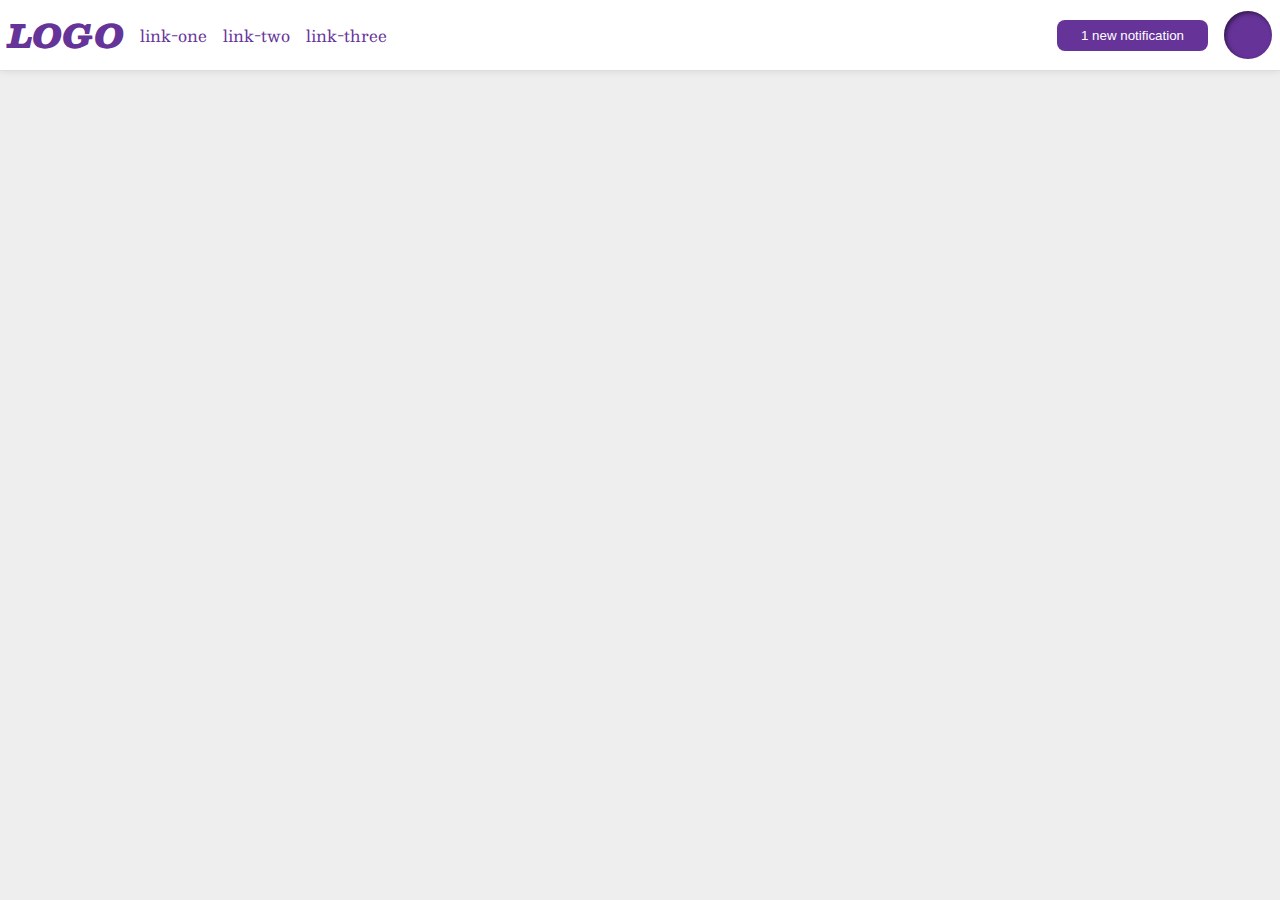
<file: flex/03-flex-header-2/index.html>
<!DOCTYPE html>
<html lang="en">
<head>
  <meta charset="UTF-8">
  <meta http-equiv="X-UA-Compatible" content="IE=edge">
  <meta name="viewport" content="width=device-width, initial-scale=1.0">
  <title>Flex Header 2</title>
  <link rel="stylesheet" href="style.css">
</head>
<body>
  <div class="header">
    <div class="left-side">
      <div class="logo">
        LOGO
      </div>
      <ul class="links">
        <li><a href="google.com">link-one</a></li>
        <li><a href="google.com">link-two</a></li>
        <li><a href="google.com">link-three</a></li>
      </ul>
    </div> 
    <div class="right-side">
      <button class="notifications">
        1 new notification
      </button>
      <div class="profile-image"></div>
    </div>
  </div>
</body>
</html>
</file>
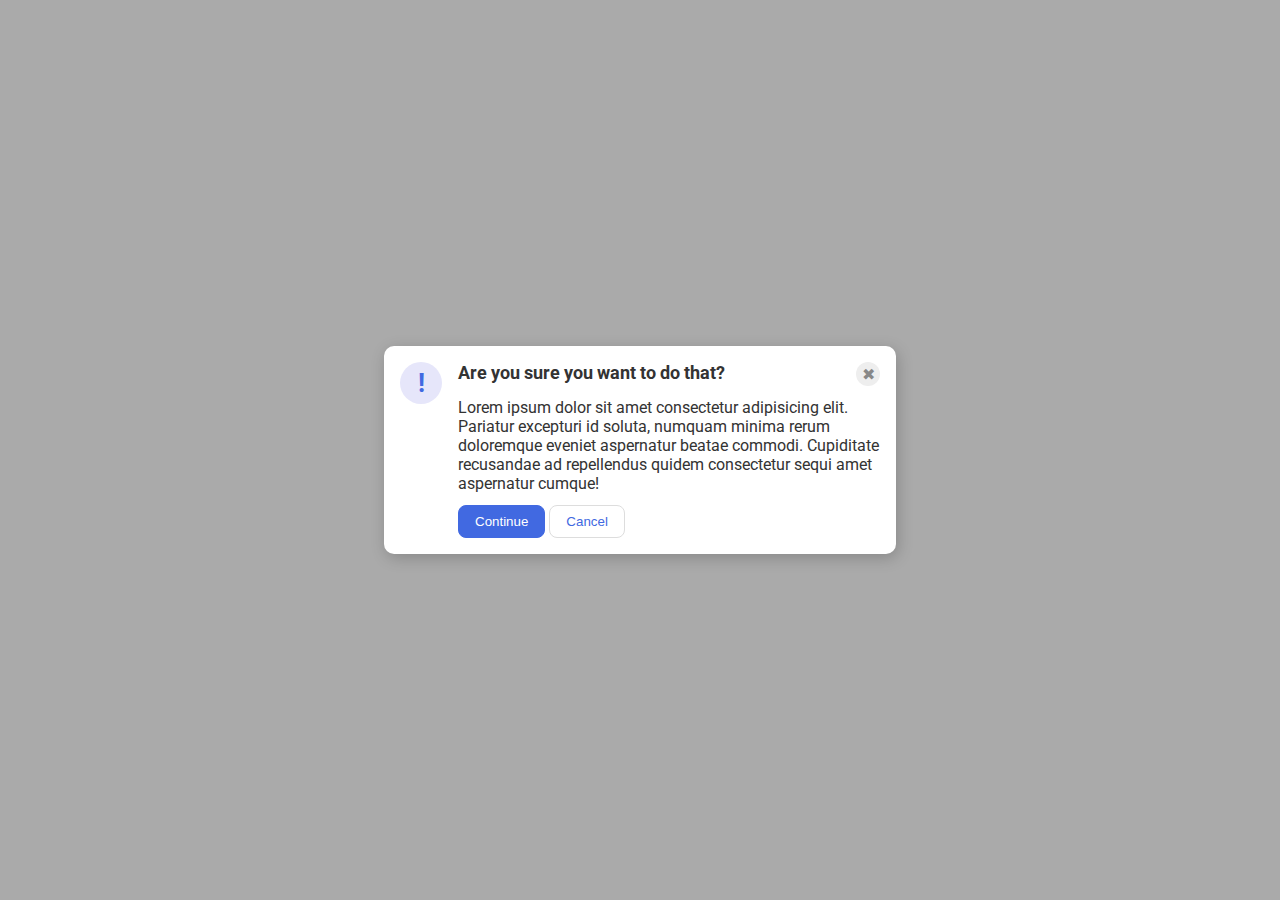
<file: flex/05-flex-modal/index.html>
<!DOCTYPE html>
<html lang="en">
<head>
  <meta charset="UTF-8">
  <meta http-equiv="X-UA-Compatible" content="IE=edge">
  <meta name="viewport" content="width=device-width, initial-scale=1.0">
  <link rel="stylesheet" href="style.css">
  <title>Modal</title>
</head>
<body>
  <div class="modal">
    <div class="icon">!</div>
    <div class="main">
      <div class="main-top">
        <div class="header">Are you sure you want to do that?</div>
        <div class="close-button">✖</div>
      </div>
      <div class="text">Lorem ipsum dolor sit amet consectetur adipisicing elit. Pariatur excepturi id soluta, numquam minima rerum doloremque eveniet aspernatur beatae commodi. Cupiditate recusandae ad repellendus quidem consectetur sequi amet aspernatur cumque!</div>
      <div class="buttons">
        <button class="continue">Continue</button>
        <button class="cancel">Cancel</button>
      </div> 
    </div> 
  </div>
</body>
</html>
</file>
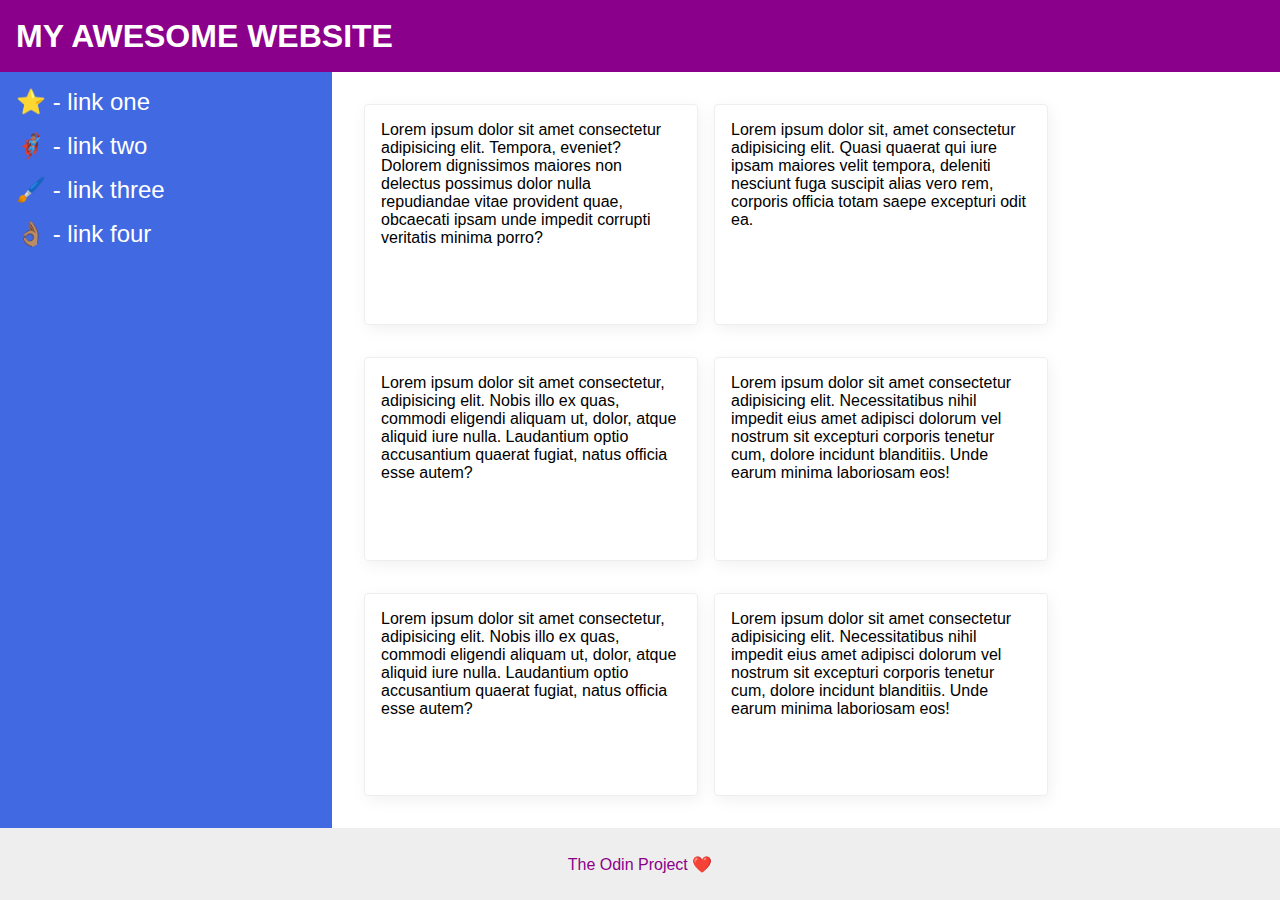
<file: flex/07-flex-layout-2/index.html>
<!DOCTYPE html>
<html lang="en">
<head>
  <meta charset="UTF-8">
  <meta http-equiv="X-UA-Compatible" content="IE=edge">
  <meta name="viewport" content="width=device-width, initial-scale=1.0">
  <title>The Holy Grail</title>
  <link rel="stylesheet" href="style.css">
</head>
<body>
  <div class="header">
    MY AWESOME WEBSITE
  </div>
  
  <div class="main">
    <div class="sidebar">
      <ul>
        <li><a href="google.com">⭐ - link one</a></li>
        <li><a href="google.com">🦸🏽‍♂️ - link two</a></li>
        <li><a href="google.com">🖌️ - link three</a></li>
        <li><a href="google.com">👌🏽 - link four</a></li>
      </ul>
    </div>

    <div class="cards">
      <div class="card">Lorem ipsum dolor sit amet consectetur adipisicing elit. Tempora, eveniet? Dolorem dignissimos maiores non delectus possimus dolor nulla repudiandae vitae provident quae, obcaecati ipsam unde impedit corrupti veritatis minima porro?</div>
      <div class="card">Lorem ipsum dolor sit, amet consectetur adipisicing elit. Quasi quaerat qui iure ipsam maiores velit tempora, deleniti nesciunt fuga suscipit alias vero rem, corporis officia totam saepe excepturi odit ea.</div>
      <div class="card">Lorem ipsum dolor sit amet consectetur, adipisicing elit. Nobis illo ex quas, commodi eligendi aliquam ut, dolor, atque aliquid iure nulla. Laudantium optio accusantium quaerat fugiat, natus officia esse autem?</div>
      <div class="card">Lorem ipsum dolor sit amet consectetur adipisicing elit. Necessitatibus nihil impedit eius amet adipisci dolorum vel nostrum sit excepturi corporis tenetur cum, dolore incidunt blanditiis. Unde earum minima laboriosam eos!</div>
      <div class="card">Lorem ipsum dolor sit amet consectetur, adipisicing elit. Nobis illo ex quas, commodi eligendi aliquam ut, dolor, atque aliquid iure nulla. Laudantium optio accusantium quaerat fugiat, natus officia esse autem?</div>
      <div class="card">Lorem ipsum dolor sit amet consectetur adipisicing elit. Necessitatibus nihil impedit eius amet adipisci dolorum vel nostrum sit excepturi corporis tenetur cum, dolore incidunt blanditiis. Unde earum minima laboriosam eos!</div>
    </div>
  </div>

  <div class="footer">
    The Odin Project ❤️
  </div>
</body>
</html>
</file>
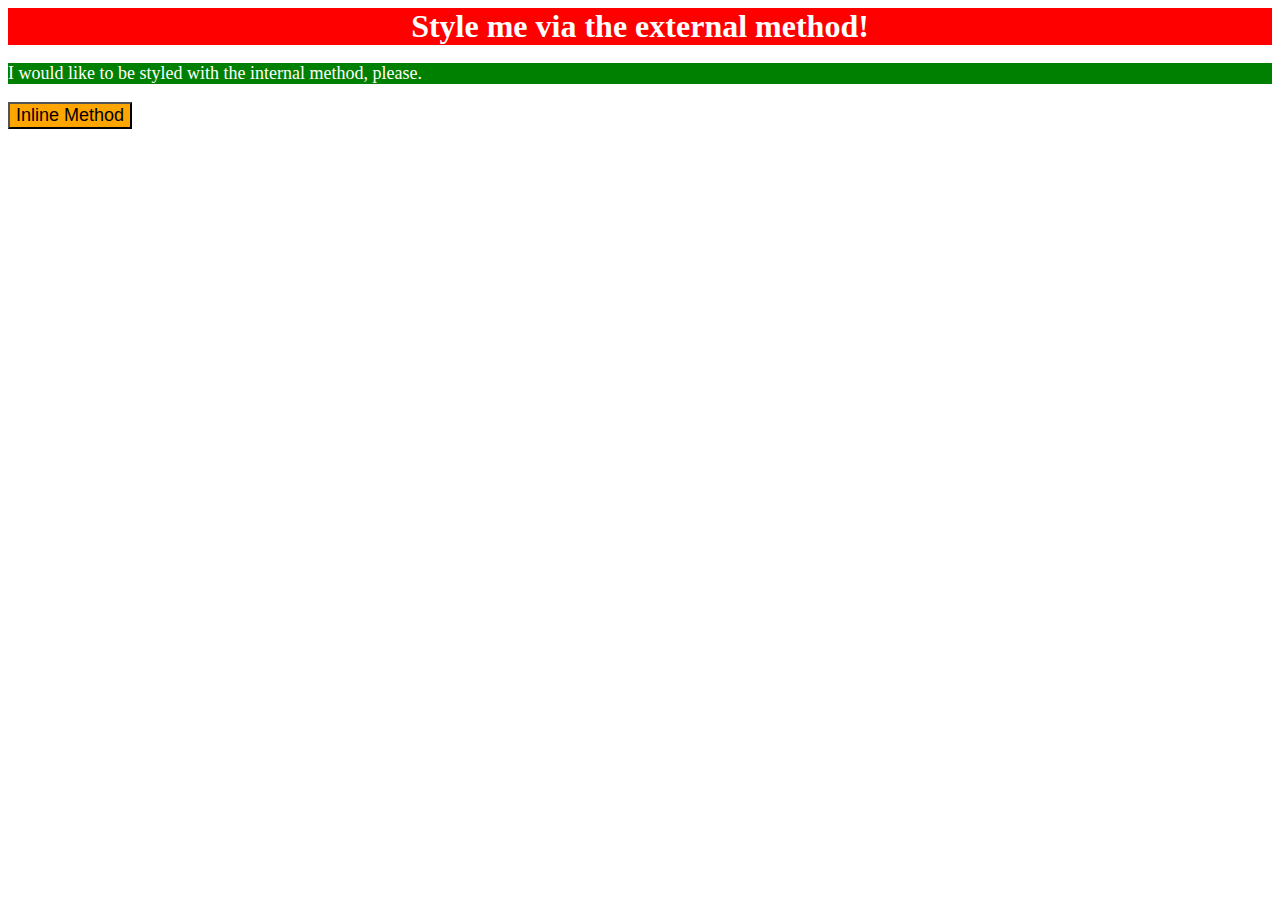
<file: foundations/01-css-methods/index.html>
<!DOCTYPE html>
<html lang="en">
<head>
  <meta charset="UTF-8">
  <meta http-equiv="X-UA-Compatible" content="IE=edge">
  <meta name="viewport" content="width=device-width, initial-scale=1.0">
  <title>Methods for Adding CSS</title>
  <link rel="stylesheet" href="./css/style.css">
  <style>
    p {
      background-color: green;
      color: white;
      font-size: 18px;
    }
  </style>
</head>
<body>
  <div>Style me via the external method!</div>
  <p>I would like to be styled with the internal method, please.</p>
  <button style="background-color: orange; font-size: 18px;">Inline Method</button>
</body>
</html>
</file>
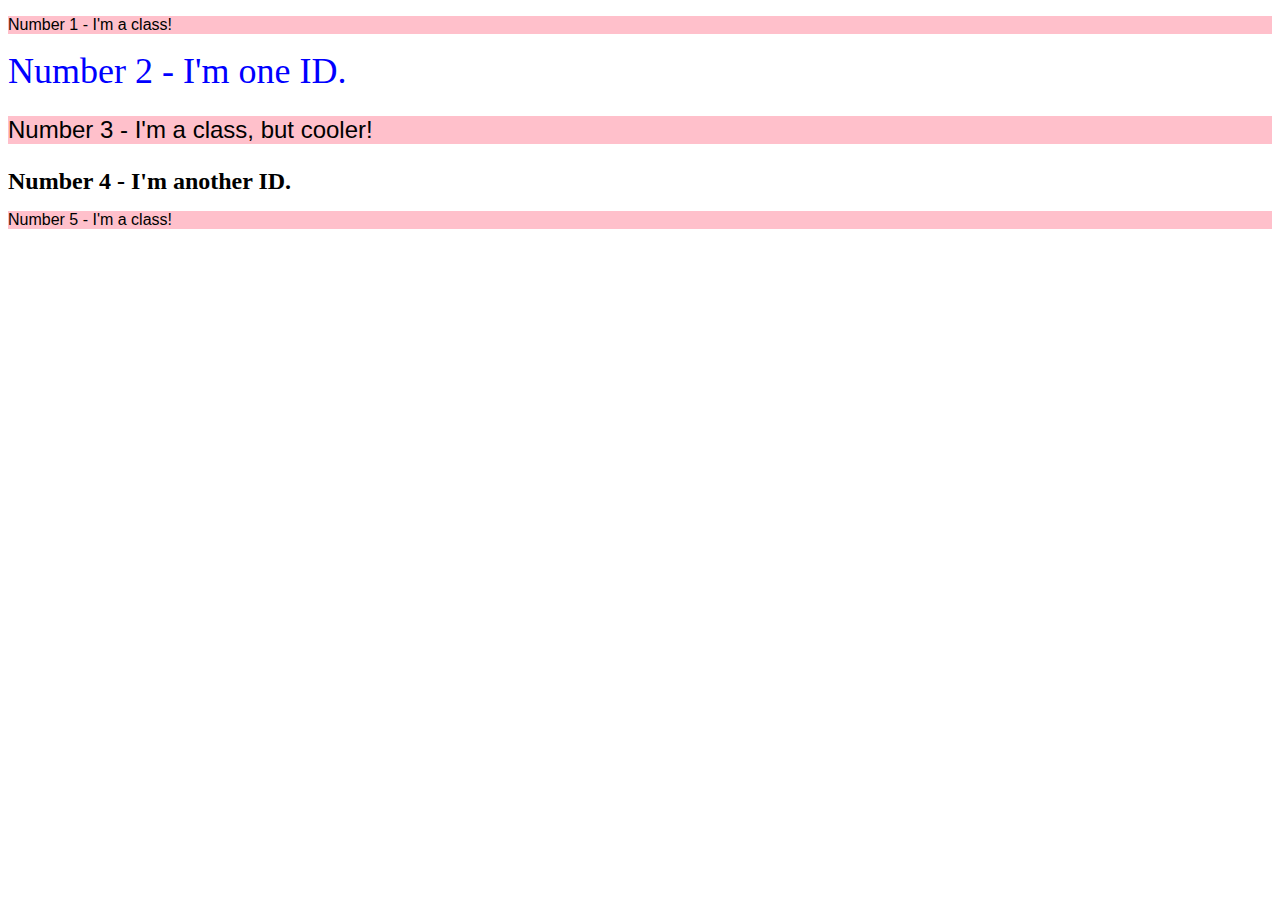
<file: foundations/02-class-id-selectors/index.html>
<!DOCTYPE html>
<html lang="en">
<head>
  <meta charset="UTF-8">
  <meta http-equiv="X-UA-Compatible" content="IE=edge">
  <meta name="viewport" content="width=device-width, initial-scale=1.0">
  <title>Class and ID Selectors</title>
  <link rel="stylesheet" href="style.css">
</head>
<body>
  <p class="odd">Number 1 - I'm a class!</p>
  <div id = "blue">Number 2 - I'm one ID.</div>
  <p class="odd medium">Number 3 - I'm a class, but cooler!</p>
  <div id="green" class="medium">Number 4 - I'm another ID.</div>
  <p class="odd">Number 5 - I'm a class!</p>
</body>
</html>
</file>
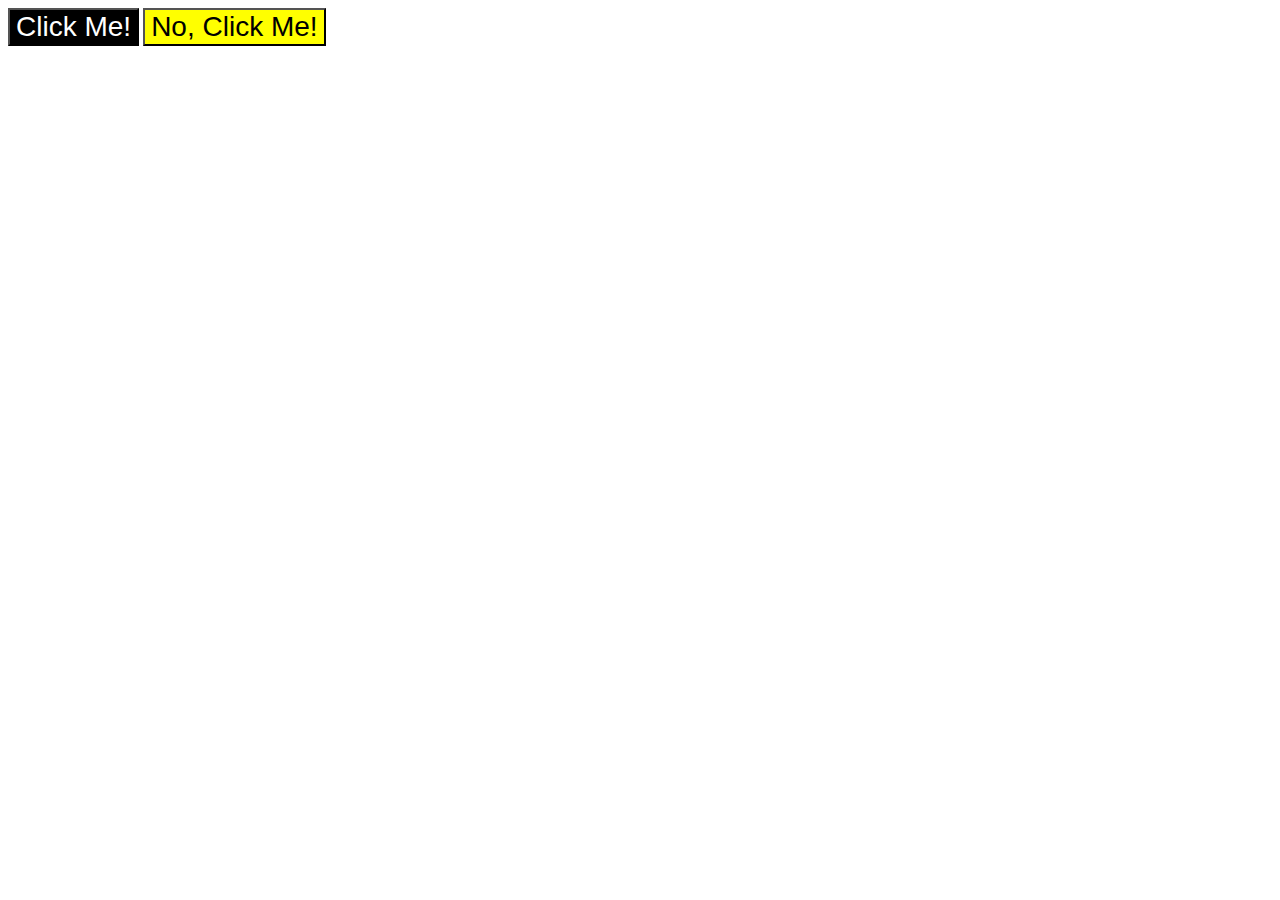
<file: foundations/03-grouping-selectors/index.html>
<!DOCTYPE html>
<html lang="en">
<head>
  <meta charset="UTF-8">
  <meta http-equiv="X-UA-Compatible" content="IE=edge">
  <meta name="viewport" content="width=device-width, initial-scale=1.0">
  <title>Grouping Selectors</title>
  <link rel="stylesheet" href="style.css">
</head>
<body>
  <button class="first">Click Me!</button>
  <button class="second">No, Click Me!</button>
</body>
</html>
</file>
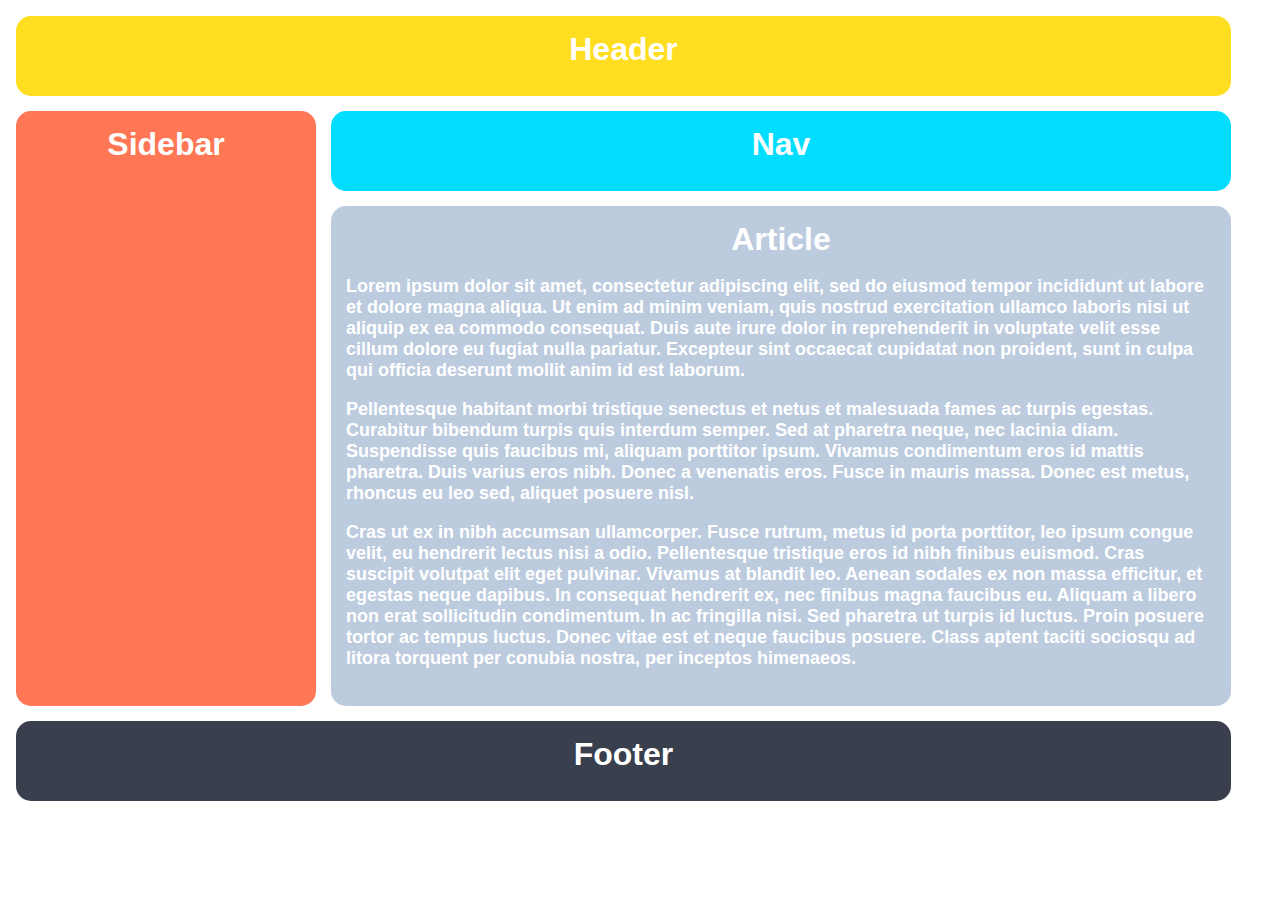
<file: grid/01-grid-layout-1/index.html>
<!DOCTYPE html>
<html lang="en">
  <head>
    <meta charset="UTF-8">
    <meta http-equiv="X-UA-Compatible" content="IE=edge">
    <meta name="viewport" content="width=device-width, initial-scale=1.0">
    <title>The Holy Grail</title>
    <link rel="stylesheet" href="style.css">
  </head>
  <body>
    <div class="container">
      <div class="header">Header</div>
      <div class="sidebar">Sidebar</div>
      <div class="nav">Nav</div>
      <div class="article">Article
        <p>Lorem  ipsum dolor sit amet, consectetur adipiscing elit, sed do eiusmod tempor incididunt ut labore et dolore magna aliqua. Ut enim ad minim veniam, quis nostrud exercitation ullamco laboris nisi ut aliquip ex ea commodo consequat. Duis aute irure dolor in reprehenderit in voluptate velit esse cillum dolore eu fugiat nulla pariatur. Excepteur sint occaecat cupidatat non proident, sunt in culpa qui officia deserunt mollit anim id est laborum.</p>
        <p>Pellentesque habitant morbi tristique senectus et netus et malesuada fames ac turpis egestas. Curabitur bibendum turpis quis interdum semper. Sed at pharetra neque, nec lacinia diam. Suspendisse quis faucibus mi, aliquam porttitor ipsum. Vivamus condimentum eros id mattis pharetra. Duis varius eros nibh. Donec a venenatis eros. Fusce in mauris massa. Donec est metus, rhoncus eu leo sed, aliquet posuere nisl.</p>
        <p>Cras ut ex in nibh accumsan ullamcorper. Fusce rutrum, metus id porta porttitor, leo ipsum congue velit, eu hendrerit lectus nisi a odio. Pellentesque tristique eros id nibh finibus euismod. Cras suscipit volutpat elit eget pulvinar. Vivamus at blandit leo. Aenean sodales ex non massa efficitur, et egestas neque dapibus. In consequat hendrerit ex, nec finibus magna faucibus eu. Aliquam a libero non erat sollicitudin condimentum. In ac fringilla nisi. Sed pharetra ut turpis id luctus. Proin posuere tortor ac tempus luctus. Donec vitae est et neque faucibus posuere. Class aptent taciti sociosqu ad litora torquent per conubia nostra, per inceptos himenaeos.</p>
      </div>
      <div class="footer">Footer</div>
    </div>
  </body>
</html>
</file>
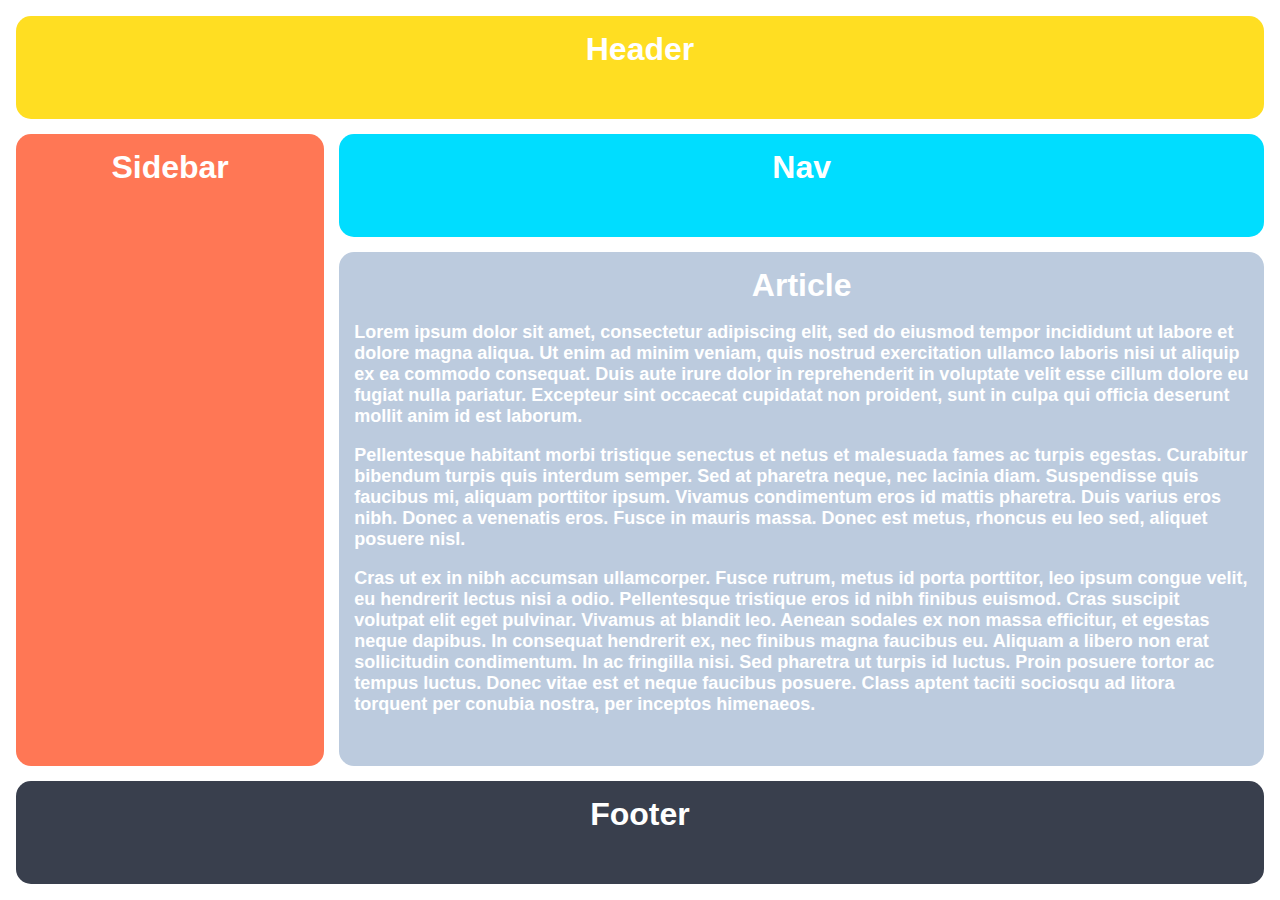
<file: grid/02-grid-layout-2/index.html>
<!DOCTYPE html>
<html lang="en">
  <head>
    <meta charset="UTF-8">
    <meta http-equiv="X-UA-Compatible" content="IE=edge">
    <meta name="viewport" content="width=device-width, initial-scale=1.0">
    <title>Responsive Holy Grail</title>
    <link rel="stylesheet" href="style.css">
  </head>
  <body>
    <div class="container">
      <div class="header">Header</div>
      <div class="sidebar">Sidebar</div>
      <div class="nav">Nav</div>
      <div class="article">Article
        <p>Lorem  ipsum dolor sit amet, consectetur adipiscing elit, sed do eiusmod tempor incididunt ut labore et dolore magna aliqua. Ut enim ad minim veniam, quis nostrud exercitation ullamco laboris nisi ut aliquip ex ea commodo consequat. Duis aute irure dolor in reprehenderit in voluptate velit esse cillum dolore eu fugiat nulla pariatur. Excepteur sint occaecat cupidatat non proident, sunt in culpa qui officia deserunt mollit anim id est laborum.</p>
        <p>Pellentesque habitant morbi tristique senectus et netus et malesuada fames ac turpis egestas. Curabitur bibendum turpis quis interdum semper. Sed at pharetra neque, nec lacinia diam. Suspendisse quis faucibus mi, aliquam porttitor ipsum. Vivamus condimentum eros id mattis pharetra. Duis varius eros nibh. Donec a venenatis eros. Fusce in mauris massa. Donec est metus, rhoncus eu leo sed, aliquet posuere nisl.</p>
        <p>Cras ut ex in nibh accumsan ullamcorper. Fusce rutrum, metus id porta porttitor, leo ipsum congue velit, eu hendrerit lectus nisi a odio. Pellentesque tristique eros id nibh finibus euismod. Cras suscipit volutpat elit eget pulvinar. Vivamus at blandit leo. Aenean sodales ex non massa efficitur, et egestas neque dapibus. In consequat hendrerit ex, nec finibus magna faucibus eu. Aliquam a libero non erat sollicitudin condimentum. In ac fringilla nisi. Sed pharetra ut turpis id luctus. Proin posuere tortor ac tempus luctus. Donec vitae est et neque faucibus posuere. Class aptent taciti sociosqu ad litora torquent per conubia nostra, per inceptos himenaeos.</p>
      </div>
      <div class="footer">Footer</div>
    </div>
  </body>
</html>
</file>
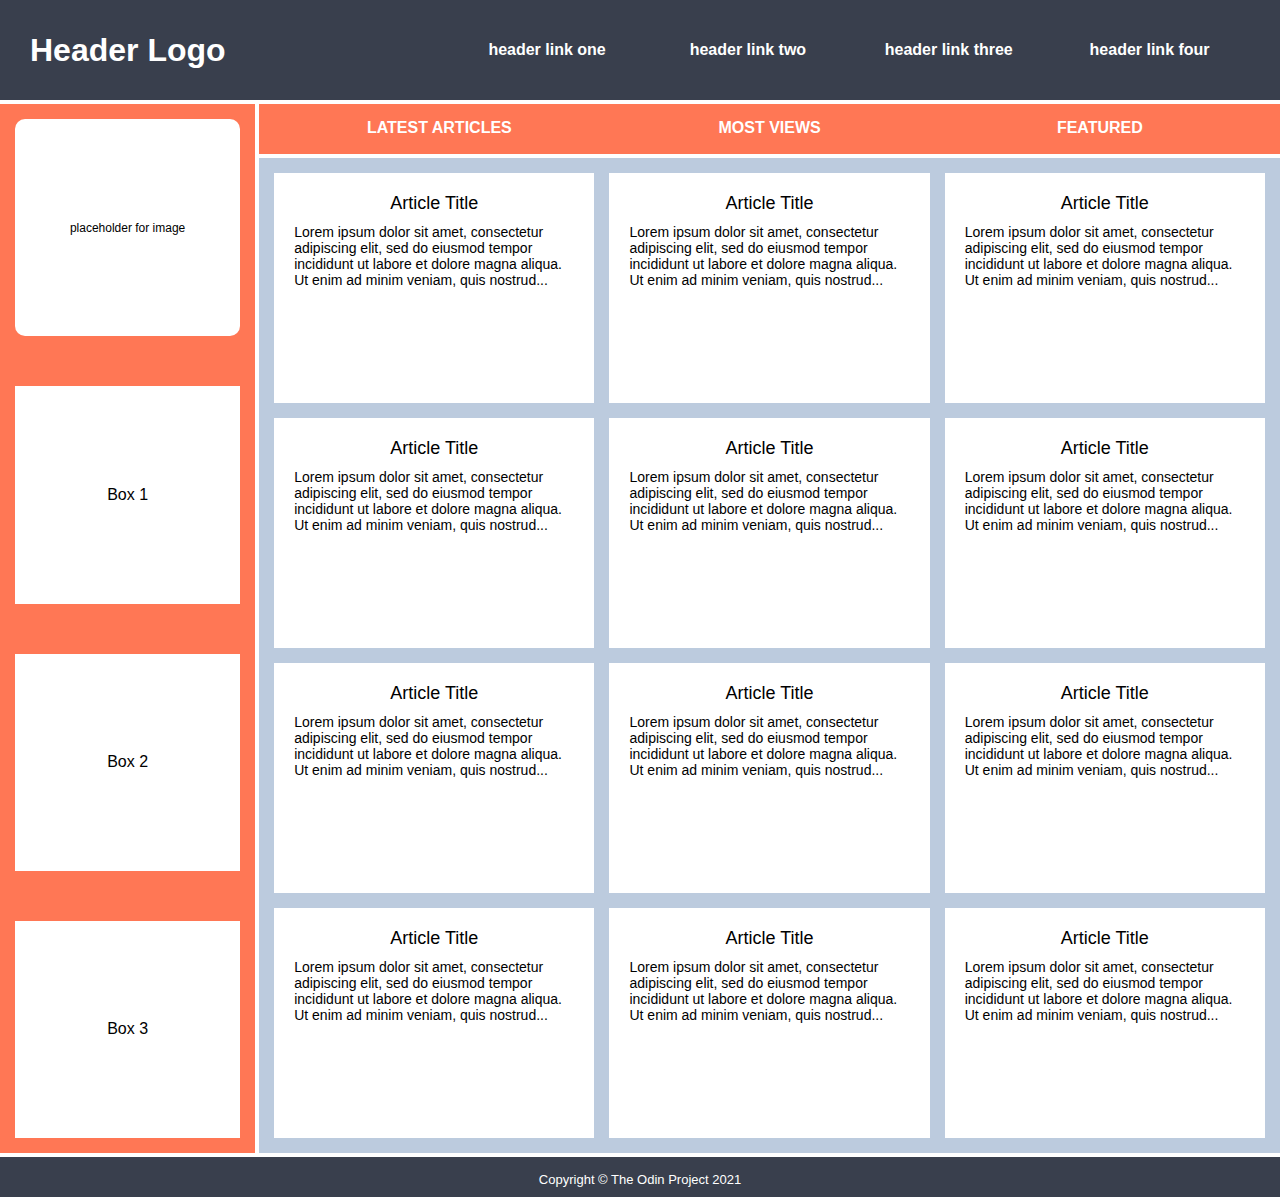
<file: grid/03-grid-layout-3/index.html>
<!DOCTYPE html>
<html lang="en">
  <head>
    <meta charset="UTF-8">
    <meta http-equiv="X-UA-Compatible" content="IE=edge">
    <meta name="viewport" content="width=device-width, initial-scale=1.0">
    <title>Holy Grail Mockup</title>
    <link rel="stylesheet" href="style.css">
  </head>
  <body>
    <div class="container">

      <div class="header">
        <div class="logo">Header Logo</div>
        <div class="menu">
          <ul>
            <li>header link one</li>
            <li>header link two</li>
            <li>header link three</li>
            <li>header link four</li>
          </ul>
        </div>
      </div>

      <div class="sidebar">
        <div class="photo">
          <p>placeholder for image</p>    
        </div>
        <div class="side-content">Box 1
        </div>
        <div class="side-content">Box 2
        </div>
        <div class="side-content">Box 3
        </div>
      </div>

      <div class="nav">
        <ul>
          <li>Latest Articles</li>
          <li>Most Views</li>
          <li>Featured</li>
        </ul>
      </div>

      <div class="article">
        <div class="card">
          <p class="title">Article Title</p>
          <p>Lorem ipsum dolor sit amet, consectetur adipiscing elit, sed do eiusmod tempor incididunt ut labore et dolore magna aliqua. Ut enim ad minim veniam, quis nostrud...</p>
        </div>
        <div class="card">
          <p class="title">Article Title</p>
          <p>Lorem ipsum dolor sit amet, consectetur adipiscing elit, sed do eiusmod tempor incididunt ut labore et dolore magna aliqua. Ut enim ad minim veniam, quis nostrud...</p>
        </div>
        <div class="card">
          <p class="title">Article Title</p>
          <p>Lorem ipsum dolor sit amet, consectetur adipiscing elit, sed do eiusmod tempor incididunt ut labore et dolore magna aliqua. Ut enim ad minim veniam, quis nostrud...</p>
        </div>
        <div class="card">
          <p class="title">Article Title</p>
          <p>Lorem ipsum dolor sit amet, consectetur adipiscing elit, sed do eiusmod tempor incididunt ut labore et dolore magna aliqua. Ut enim ad minim veniam, quis nostrud...</p>
        </div>
        <div class="card">
          <p class="title">Article Title</p>
          <p>Lorem ipsum dolor sit amet, consectetur adipiscing elit, sed do eiusmod tempor incididunt ut labore et dolore magna aliqua. Ut enim ad minim veniam, quis nostrud...</p>
        </div>
        <div class="card">
          <p class="title">Article Title</p>
          <p>Lorem ipsum dolor sit amet, consectetur adipiscing elit, sed do eiusmod tempor incididunt ut labore et dolore magna aliqua. Ut enim ad minim veniam, quis nostrud...</p>
        </div>
        <div class="card">
          <p class="title">Article Title</p>
          <p>Lorem ipsum dolor sit amet, consectetur adipiscing elit, sed do eiusmod tempor incididunt ut labore et dolore magna aliqua. Ut enim ad minim veniam, quis nostrud...</p>
        </div>
        <div class="card">
          <p class="title">Article Title</p>
          <p>Lorem ipsum dolor sit amet, consectetur adipiscing elit, sed do eiusmod tempor incididunt ut labore et dolore magna aliqua. Ut enim ad minim veniam, quis nostrud...</p>
        </div>
        <div class="card">
          <p class="title">Article Title</p>
          <p>Lorem ipsum dolor sit amet, consectetur adipiscing elit, sed do eiusmod tempor incididunt ut labore et dolore magna aliqua. Ut enim ad minim veniam, quis nostrud...</p>
        </div>
        <div class="card">
          <p class="title">Article Title</p>
          <p>Lorem ipsum dolor sit amet, consectetur adipiscing elit, sed do eiusmod tempor incididunt ut labore et dolore magna aliqua. Ut enim ad minim veniam, quis nostrud...</p>
        </div>
        <div class="card">
          <p class="title">Article Title</p>
          <p>Lorem ipsum dolor sit amet, consectetur adipiscing elit, sed do eiusmod tempor incididunt ut labore et dolore magna aliqua. Ut enim ad minim veniam, quis nostrud...</p>
        </div>
        <div class="card">
          <p class="title">Article Title</p>
          <p>Lorem ipsum dolor sit amet, consectetur adipiscing elit, sed do eiusmod tempor incididunt ut labore et dolore magna aliqua. Ut enim ad minim veniam, quis nostrud...</p>
        </div>
      </div>

      <div class="footer">
        <p>Copyright © The Odin Project 2021
      </div>
      
    </div>
  </body>
</html>
</file>
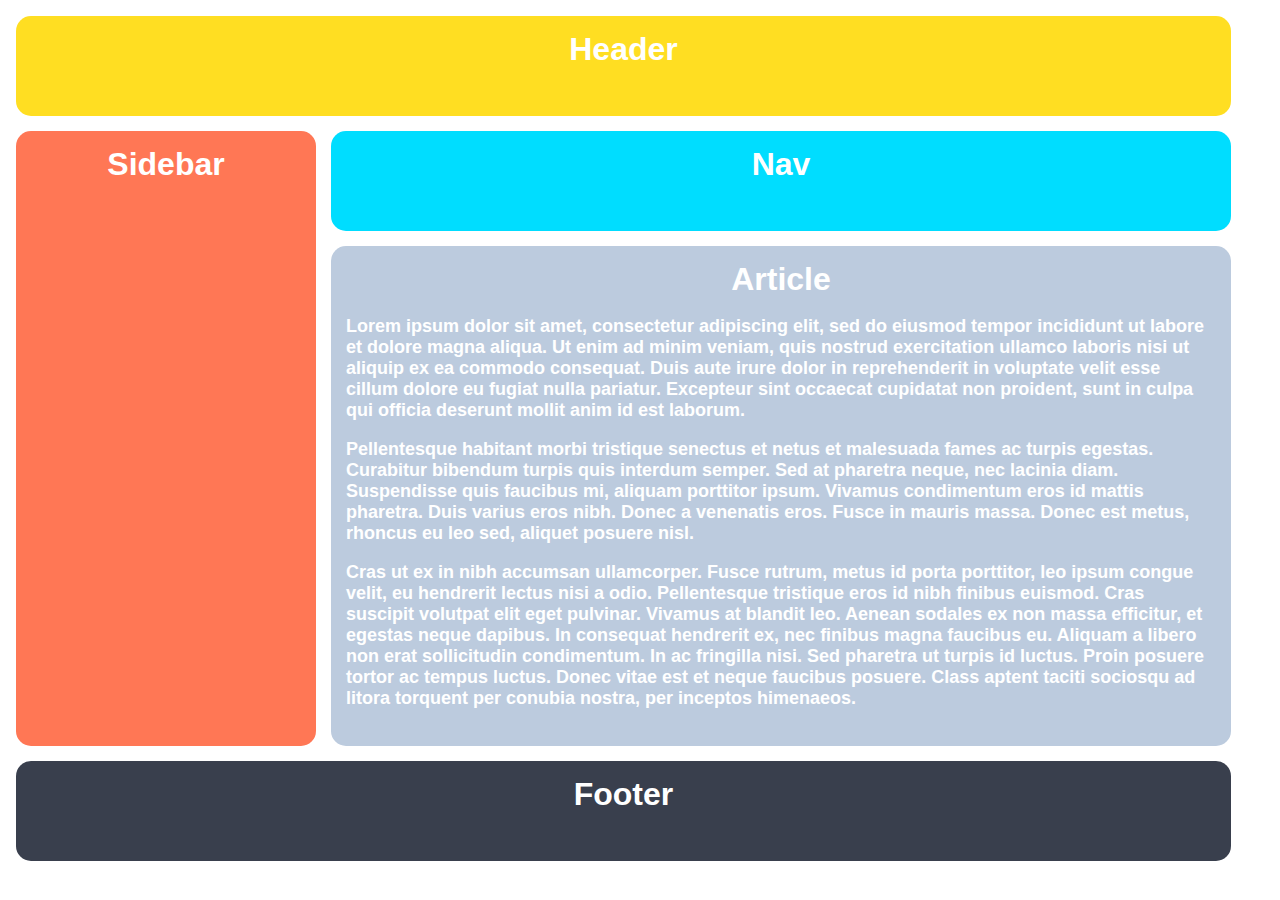
<file: grid/01-grid-layout-1/solution/solution.html>
<!DOCTYPE html>
<html lang="en">
  <head>
    <meta charset="UTF-8">
    <meta http-equiv="X-UA-Compatible" content="IE=edge">
    <meta name="viewport" content="width=device-width, initial-scale=1.0">
    <title>The Holy Grail</title>
    <link rel="stylesheet" href="solution.css">
  </head>
  <body>
    <div class="container">
      <div class="header">Header</div>
      <div class="sidebar">Sidebar</div>
      <div class="nav">Nav</div>
      <div class="article">Article
        <p>Lorem  ipsum dolor sit amet, consectetur adipiscing elit, sed do eiusmod tempor incididunt ut labore et dolore magna aliqua. Ut enim ad minim veniam, quis nostrud exercitation ullamco laboris nisi ut aliquip ex ea commodo consequat. Duis aute irure dolor in reprehenderit in voluptate velit esse cillum dolore eu fugiat nulla pariatur. Excepteur sint occaecat cupidatat non proident, sunt in culpa qui officia deserunt mollit anim id est laborum.</p>
        <p>Pellentesque habitant morbi tristique senectus et netus et malesuada fames ac turpis egestas. Curabitur bibendum turpis quis interdum semper. Sed at pharetra neque, nec lacinia diam. Suspendisse quis faucibus mi, aliquam porttitor ipsum. Vivamus condimentum eros id mattis pharetra. Duis varius eros nibh. Donec a venenatis eros. Fusce in mauris massa. Donec est metus, rhoncus eu leo sed, aliquet posuere nisl.</p>
        <p>Cras ut ex in nibh accumsan ullamcorper. Fusce rutrum, metus id porta porttitor, leo ipsum congue velit, eu hendrerit lectus nisi a odio. Pellentesque tristique eros id nibh finibus euismod. Cras suscipit volutpat elit eget pulvinar. Vivamus at blandit leo. Aenean sodales ex non massa efficitur, et egestas neque dapibus. In consequat hendrerit ex, nec finibus magna faucibus eu. Aliquam a libero non erat sollicitudin condimentum. In ac fringilla nisi. Sed pharetra ut turpis id luctus. Proin posuere tortor ac tempus luctus. Donec vitae est et neque faucibus posuere. Class aptent taciti sociosqu ad litora torquent per conubia nostra, per inceptos himenaeos.</p>
      </div>
      <div class="footer">Footer</div>
    </div>
  </body>
</html>
</file>
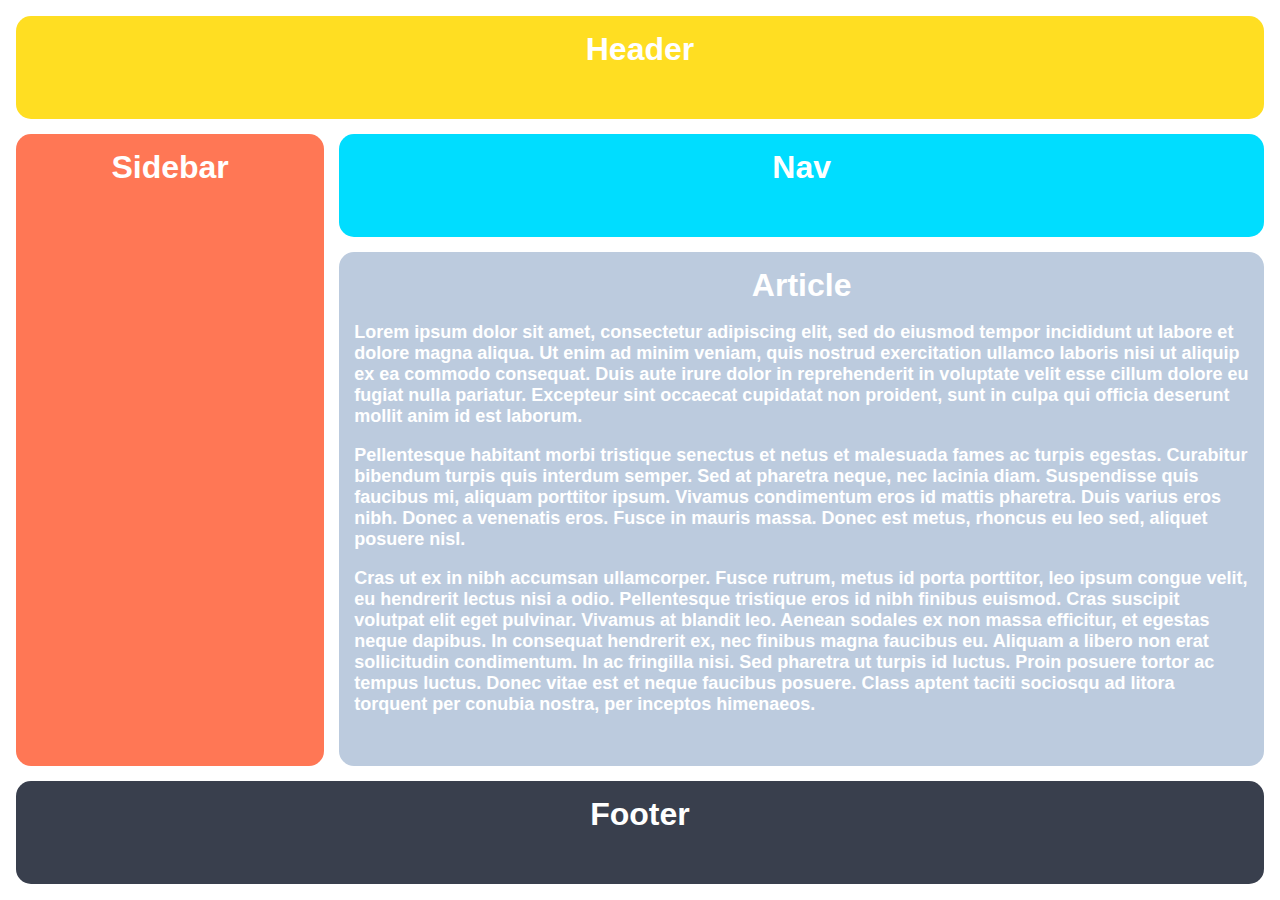
<file: grid/02-grid-layout-2/solution/solution.html>
<!DOCTYPE html>
<html lang="en">
  <head>
    <meta charset="UTF-8">
    <meta http-equiv="X-UA-Compatible" content="IE=edge">
    <meta name="viewport" content="width=device-width, initial-scale=1.0">
    <title>Responsive Holy Grail</title>
    <link rel="stylesheet" href="solution.css">
  </head>
  <body>
    <div class="container">
      <div class="header">Header</div>
      <div class="sidebar">Sidebar</div>
      <div class="nav">Nav</div>
      <div class="article">Article
        <p>Lorem  ipsum dolor sit amet, consectetur adipiscing elit, sed do eiusmod tempor incididunt ut labore et dolore magna aliqua. Ut enim ad minim veniam, quis nostrud exercitation ullamco laboris nisi ut aliquip ex ea commodo consequat. Duis aute irure dolor in reprehenderit in voluptate velit esse cillum dolore eu fugiat nulla pariatur. Excepteur sint occaecat cupidatat non proident, sunt in culpa qui officia deserunt mollit anim id est laborum.</p>
        <p>Pellentesque habitant morbi tristique senectus et netus et malesuada fames ac turpis egestas. Curabitur bibendum turpis quis interdum semper. Sed at pharetra neque, nec lacinia diam. Suspendisse quis faucibus mi, aliquam porttitor ipsum. Vivamus condimentum eros id mattis pharetra. Duis varius eros nibh. Donec a venenatis eros. Fusce in mauris massa. Donec est metus, rhoncus eu leo sed, aliquet posuere nisl.</p>
        <p>Cras ut ex in nibh accumsan ullamcorper. Fusce rutrum, metus id porta porttitor, leo ipsum congue velit, eu hendrerit lectus nisi a odio. Pellentesque tristique eros id nibh finibus euismod. Cras suscipit volutpat elit eget pulvinar. Vivamus at blandit leo. Aenean sodales ex non massa efficitur, et egestas neque dapibus. In consequat hendrerit ex, nec finibus magna faucibus eu. Aliquam a libero non erat sollicitudin condimentum. In ac fringilla nisi. Sed pharetra ut turpis id luctus. Proin posuere tortor ac tempus luctus. Donec vitae est et neque faucibus posuere. Class aptent taciti sociosqu ad litora torquent per conubia nostra, per inceptos himenaeos.</p>
      </div>
      <div class="footer">Footer</div>
    </div>
  </body>
</html>
</file>
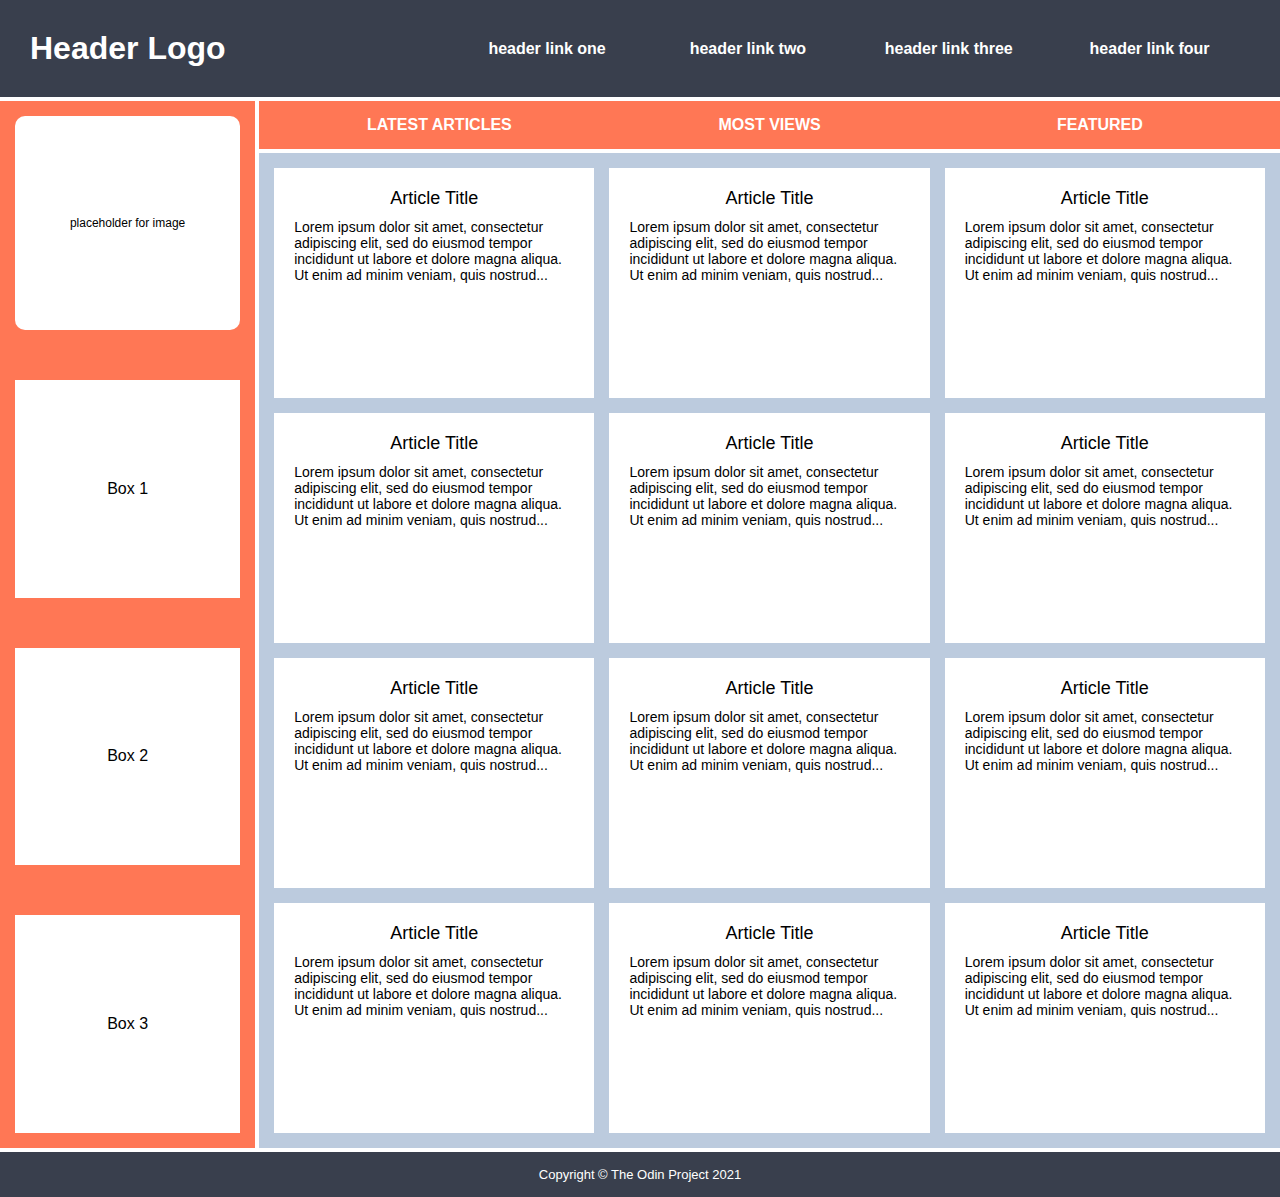
<file: grid/03-grid-layout-3/solution/solution.html>
<!DOCTYPE html>
<html lang="en">
  <head>
    <meta charset="UTF-8">
    <meta http-equiv="X-UA-Compatible" content="IE=edge">
    <meta name="viewport" content="width=device-width, initial-scale=1.0">
    <title>Holy Grail Mockup</title>
    <link rel="stylesheet" href="solution.css">
  </head>
  <body>
    <div class="container">

      <div class="header">
        <div class="logo">Header Logo</div>
        <div class="menu">
          <ul>
            <li>header link one</li>
            <li>header link two</li>
            <li>header link three</li>
            <li>header link four</li>
          </ul>
        </div>
      </div>

      <div class="sidebar">
        <div class="photo">
          <p>placeholder for image</p>    
        </div>
        <div class="side-content">Box 1
        </div>
        <div class="side-content">Box 2
        </div>
        <div class="side-content">Box 3
        </div>
      </div>

      <div class="nav">
        <ul>
          <li>Latest Articles</li>
          <li>Most Views</li>
          <li>Featured</li>
        </ul>
      </div>

      <div class="article">
        <div class="card">
          <p class="title">Article Title</p>
          <p>Lorem ipsum dolor sit amet, consectetur adipiscing elit, sed do eiusmod tempor incididunt ut labore et dolore magna aliqua. Ut enim ad minim veniam, quis nostrud...</p>
        </div>
        <div class="card">
          <p class="title">Article Title</p>
          <p>Lorem ipsum dolor sit amet, consectetur adipiscing elit, sed do eiusmod tempor incididunt ut labore et dolore magna aliqua. Ut enim ad minim veniam, quis nostrud...</p>
        </div>
        <div class="card">
          <p class="title">Article Title</p>
          <p>Lorem ipsum dolor sit amet, consectetur adipiscing elit, sed do eiusmod tempor incididunt ut labore et dolore magna aliqua. Ut enim ad minim veniam, quis nostrud...</p>
        </div>
        <div class="card">
          <p class="title">Article Title</p>
          <p>Lorem ipsum dolor sit amet, consectetur adipiscing elit, sed do eiusmod tempor incididunt ut labore et dolore magna aliqua. Ut enim ad minim veniam, quis nostrud...</p>
        </div>
        <div class="card">
          <p class="title">Article Title</p>
          <p>Lorem ipsum dolor sit amet, consectetur adipiscing elit, sed do eiusmod tempor incididunt ut labore et dolore magna aliqua. Ut enim ad minim veniam, quis nostrud...</p>
        </div>
        <div class="card">
          <p class="title">Article Title</p>
          <p>Lorem ipsum dolor sit amet, consectetur adipiscing elit, sed do eiusmod tempor incididunt ut labore et dolore magna aliqua. Ut enim ad minim veniam, quis nostrud...</p>
        </div>
        <div class="card">
          <p class="title">Article Title</p>
          <p>Lorem ipsum dolor sit amet, consectetur adipiscing elit, sed do eiusmod tempor incididunt ut labore et dolore magna aliqua. Ut enim ad minim veniam, quis nostrud...</p>
        </div>
        <div class="card">
          <p class="title">Article Title</p>
          <p>Lorem ipsum dolor sit amet, consectetur adipiscing elit, sed do eiusmod tempor incididunt ut labore et dolore magna aliqua. Ut enim ad minim veniam, quis nostrud...</p>
        </div>
        <div class="card">
          <p class="title">Article Title</p>
          <p>Lorem ipsum dolor sit amet, consectetur adipiscing elit, sed do eiusmod tempor incididunt ut labore et dolore magna aliqua. Ut enim ad minim veniam, quis nostrud...</p>
        </div>
        <div class="card">
          <p class="title">Article Title</p>
          <p>Lorem ipsum dolor sit amet, consectetur adipiscing elit, sed do eiusmod tempor incididunt ut labore et dolore magna aliqua. Ut enim ad minim veniam, quis nostrud...</p>
        </div>
        <div class="card">
          <p class="title">Article Title</p>
          <p>Lorem ipsum dolor sit amet, consectetur adipiscing elit, sed do eiusmod tempor incididunt ut labore et dolore magna aliqua. Ut enim ad minim veniam, quis nostrud...</p>
        </div>
        <div class="card">
          <p class="title">Article Title</p>
          <p>Lorem ipsum dolor sit amet, consectetur adipiscing elit, sed do eiusmod tempor incididunt ut labore et dolore magna aliqua. Ut enim ad minim veniam, quis nostrud...</p>
        </div>
      </div>

      <div class="footer">
        <p>Copyright © The Odin Project 2021
      </div>
      
    </div>
  </body>
</html>
</file>
<file: flex/03-flex-header-2/style.css>
/* this is some magical font-importing.  
you'll learn about it later. */
@import url('https://fonts.googleapis.com/css2?family=Besley:ital,wght@0,400;1,900&display=swap');

body {
  margin: 0;
  background: #eee;
  font-family: Besley, serif;
}

.header {
  background: white;
  border-bottom: 1px solid #ddd;
  box-shadow: 0 0 8px rgba(0,0,0,.1);
  padding: 8px;
  display: flex;
  justify-content: space-between;
  align-items: center;
}

.left-side, .right-side {
  display: flex;
  gap: 16px;
  align-items: center;
}


.profile-image {
  background: rebeccapurple;
  box-shadow: inset 2px 2px 4px rgba(0,0,0,.5);
  border-radius: 50%;
  width: 48px;
  height:  48px;
}

.logo {
  color: rebeccapurple;
  font-size: 32px;
  font-weight: 900;
  font-style: italic;
}

.links {
  display: flex;
  gap: 16px;
  margin: 0;
  padding: 0;
}

button {
  border: none;
  border-radius: 8px;
  background: rebeccapurple;
  color: white;
  padding: 8px 24px;
}

a {
  /* this removes the line under our links */
  text-decoration: none;
  color: rebeccapurple;
}

ul {
  list-style-type: none;
}
</file>
<file: flex/05-flex-modal/style.css>
@import url('https://fonts.googleapis.com/css2?family=Roboto:wght@400;700&display=swap');

html, body {
  height: 100%;
}

body {
  font-family: Roboto, sans-serif;
  margin: 0;
  background: #aaa;
  color: #333;
  /* I'll give you this one for free lol */
  display: flex;
  align-items: center;
  justify-content: center;
}

.modal {
  background: white;
  width: 480px;
  border-radius: 10px;
  box-shadow: 2px 4px 16px rgba(0,0,0,.2);
  padding: 16px;
  display: flex;
  gap: 16px;
}

.icon, .close-button {
  flex-shrink: 0;
}


.icon {
  color: royalblue;
  font-size: 26px;
  font-weight: 700;
  background: lavender;
  width: 42px;
  height: 42px;
  border-radius: 50%;
  display: flex;
  align-items: center;
  justify-content: center;
}

.main {
  flex-shrink: 1;
  display: flex;
  flex-direction: column;
  gap: 12px;
}

.main-top {
  display: flex;
  justify-content: space-between;
}

.header {
  font-weight: bold;
  font-size: large;
}

.close-button {
  background: #eee;
  border-radius: 50%;
  color: #888;
  font-weight: 400;
  font-size: 16px;
  height: 24px;
  width: 24px;
  display: flex;
  align-items: center;
  justify-content: center;
}

button {
  padding: 8px 16px;
  border-radius: 8px;
}

button.continue {
  background: royalblue;
  border: 1px solid royalblue;
  color: white;
}

button.cancel {
  background: white;
  border: 1px solid #ddd;
  color: royalblue;
}
</file>
<file: flex/07-flex-layout-2/style.css>
body {
  font-family: -apple-system, BlinkMacSystemFont, 'Segoe UI', Roboto, Oxygen, Ubuntu, Cantarell, 'Open Sans', 'Helvetica Neue', sans-serif;
  margin: 0;
  min-height: 100vh;
  display: flex;
  flex-direction: column;
  align-items: stretch;
}

.main {
  display: flex;
  flex-grow: 1;
}

.header {
  height: 72px;
  background: darkmagenta;
  display: flex;
  align-items: center;
  font-size: 32px;
  font-weight: bold;
  color: white;
  padding-left: 16px;
}


.footer {
  height: 72px;
  background: #eee;
  color: darkmagenta;
  display: flex;
  justify-content: center;
  align-items: center;
}

.sidebar {
  width: 300px;
  background: royalblue;
  flex-shrink: 0;
  padding: 16px;
}

ul {
  list-style: none;
  margin: 0;
  padding: 0px;
}

li {
  margin-bottom: 16px;
}

a {
  font-size: 24px;
  text-decoration: none;
  color: white;
}

.cards {
  display: flex;
  flex-wrap: wrap;
  padding: 32px;
  gap: 32px 16px;
}

.card {
  border: 1px solid #eee;
  box-shadow: 2px 4px 16px rgba(0,0,0,.06);
  border-radius: 4px;
  width: 300px;
  padding: 16px;
}
</file>
<file: foundations/01-css-methods/css/style.css>
div {
    background-color: red;
    color: white;
    font-size: 32px;
    text-align: center;
    font-weight: bold;
}
</file>
<file: foundations/02-class-id-selectors/style.css>
.odd {
    background-color: pink;
    font-family: "Verdana", sans-serif;
}
.medium {
    font-size: 24px;
}
#blue {
    color: #0000ff;
    font-size: 36px;
}
#green {
    background-color: hsl(120, 100, 75);
    font-weight: bold;
}
</file>
<file: foundations/03-grouping-selectors/style.css>
.first,
.second {
    font-size: 28px;
    font: "Helvetica", "Times New Roman", sans-serif;
}

.first {
    background-color: black;
    color: white;
}

.second {
    background-color: yellow;
}
</file>
<file: grid/01-grid-layout-1/style.css>
body, html {
  height: 100%;
  margin: 0;
}

.container {
  display: grid;
  gap: 15px;
  grid-template-columns: 300px 900px;
  grid-template-rows: 80px 80px 500px 80px;
  text-align: center;
  height: 100%;
  padding: 16px;
  box-sizing: border-box;
}

.container div {
  padding: 15px;
  font-size: 32px;
  font-family: Helvetica;
  font-weight: bold;
  color: white;
  border-radius: 15px;
}

.header, .footer {
  grid-column: span 2;
}

.header {
  background-color: #FFDE22;
}

.sidebar {
  background-color: #FF7755;
  grid-row: span 2;
}

.nav {
  background-color: #00DDFF;
}

.article {
  background-color: #bccbde;
}

.article p {
  font-size: 18px;
  font-family: sans-serif;
  color: white;
  text-align: left;
}

.footer {
  background-color: #393f4d;
}
</file>
<file: grid/02-grid-layout-2/style.css>
body, html {
  height: 100%;
  margin: 0;
}

.container {
  display: grid;
  gap: 15px;
  grid-template-columns: 1fr 3fr;
  grid-template-rows: 1fr 1fr 5fr 1fr;
  text-align: center;
  height: 100%;
  padding: 16px;
  box-sizing: border-box;
}

.container div {
  padding: 15px;
  font-size: 32px;
  font-family: Helvetica;
  font-weight: bold;
  color: white;
  border-radius: 15px;
}

.header {
  background-color: #FFDE22;
  grid-column: 1 / 3;
}

.sidebar {
  background-color: #FF7755;
  grid-row: 2 / 4;
}

.nav {
  background-color: #00DDFF;
}

.article {
  background-color: #bccbde;
}

.article p {
  font-size: 18px;
  font-family: sans-serif;
  color: white;
  text-align: left;
}

.footer {
  background-color: #393f4d;
  grid-column: 1 / 3;
}
</file>
<file: grid/03-grid-layout-3/style.css>
* {
  margin: 0;
  padding: 0;
}

.container {
  text-align: center;
  display: grid;
  grid-template-columns: 1fr 4fr;
  gap: 4px;
  grid-template-rows: 100px 50px auto 40px;
}

.container div {
  padding: 15px;
  font-size: 32px;
  font-family: Helvetica;
  font-weight: bold;
  color: white;
}

.header, .footer {
  grid-column: span 2;
}

.header {
  background-color: #393f4d;
  display: grid;
  grid-template-columns: 1fr 2fr;
  align-items: center;
}

ul {
  list-style-type: none;
  padding: 0;
  margin: 0;
}

.logo {
  justify-self: start;
}

.menu ul {
  display: grid;
  grid-template-columns: repeat(4, 1fr);
}

.menu ul,
.menu li {
  font-size: 16px;
}

.sidebar {
  background-color: #FF7755;
  grid-row: 2 / 4;
  display: grid;
  grid-template-rows: repeat(4, 1fr);
  gap: 50px;
}

.sidebar .photo {
  background-color: white;
  color: black;
  font-size: 12px;
  font-weight: normal;
  border-radius: 10px;
}

.photo, .side-content {
  display: grid;
  align-items: center;
}

.sidebar .side-content {
  background-color: white;
  color: black;
  font-size: 16px;
  font-weight: normal;
}

.nav {
  background-color: #FF7755;
}

.nav ul {
  display: grid;
  grid-template-columns: repeat(3, 1fr);
}

.nav ul li {
  font-size: 16px;
  text-transform: uppercase;
}

.article {
  background-color: #bccbde;
  display: grid;
  grid-template-columns: repeat(auto-fit, minmax(250px, 1fr));
  grid-template-rows: repeat(2, 1fr); 
  gap: 15px;
}

.article p {
  font-size: 18px;
  font-family: sans-serif;
  color: white;
  text-align: left;
}

.article .card {
  background-color: #FFFFFF;
  color: black;
  text-align: center;
  height: 200px;
}

.card p {
  color: black;
  font-weight: normal;
  font-size: 14px;
  padding: 5px;
}

.card .title {
  font-size: 18px;
  text-align: center;
}

.footer {
  background-color: #393f4d;
}

.footer p {
  font-size: 13px;
  font-weight: normal;  
}
</file>
<file: grid/01-grid-layout-1/solution/solution.css>
body, html {
  height: 100%;
  margin: 0;
}

.container {
  text-align: center;
  height: 100%;
  padding: 16px;
  box-sizing: border-box;
}

.container div {
  padding: 15px;
  font-size: 32px;
  font-family: Helvetica;
  font-weight: bold;
  color: white;
  border-radius: 15px;
}

.header {
  background-color: #FFDE22;
}

.sidebar {
  background-color: #FF7755;
}

.nav {
  background-color: #00DDFF;
}

.article {
  background-color: #bccbde;
}

.article p {
  font-size: 18px;
  font-family: sans-serif;
  color: white;
  text-align: left;
}

.footer {
  background-color: #393f4d;
}

/* SOLUTION */

.container {
  display: grid;
  grid-template-columns: 300px 900px;
  grid-template-rows: 100px 100px 500px 100px;
  gap: 15px;
}

.header {
  grid-column: 1 / 3;
}

.sidebar {
  grid-row: 2 / 4;
}

.footer {
  grid-column: 1 / 3;
}
</file>
<file: grid/02-grid-layout-2/solution/solution.css>
body, html {
  height: 100%;
  margin: 0;
}

.container {
  text-align: center;
  height: 100%;
  padding: 16px;
  box-sizing: border-box;
}

.container div {
  padding: 15px;
  font-size: 32px;
  font-family: Helvetica;
  font-weight: bold;
  color: white;
  border-radius: 15px;
}

.header {
  background-color: #FFDE22;
  grid-column: 1 / 3;
}

.sidebar {
  background-color: #FF7755;
  grid-row: 2 / 4;
}

.nav {
  background-color: #00DDFF;
}

.article {
  background-color: #bccbde;
}

.article p {
  font-size: 18px;
  font-family: sans-serif;
  color: white;
  text-align: left;
}

.footer {
  background-color: #393f4d;
  grid-column: 1 / 3;
}

/* SOLUTION */

.container {
  display: grid;
  grid-template-columns: 1fr 3fr;
  grid-template-rows: 1fr 1fr 5fr 1fr;
  gap: 15px;
}
</file>
<file: grid/03-grid-layout-3/solution/solution.css>
* {
  margin: 0;
  padding: 0;
}

.container {
  text-align: center;
}

.container div {
  padding: 15px;
  font-size: 32px;
  font-family: Helvetica;
  font-weight: bold;
  color: white;
}

.header {
  background-color: #393f4d;
}

.logo {
}

.menu {
}

.menu ul {
}

.menu ul,
.menu li {
  font-size: 16px;
}

.sidebar {
  background-color: #FF7755;
}

.sidebar .photo {
  background-color: white;
  color: black;
  font-size: 12px;
  font-weight: normal;
  border-radius: 10px;
}

.photo  {
}

.sidebar .side-content {
  background-color: white;
  color: black;
  font-size: 16px;
  font-weight: normal;
}

.nav {
  background-color: #FF7755;
}

.nav ul {
}

.nav ul li {
  font-size: 16px;
  text-transform: uppercase;
}

.article {
  background-color: #bccbde;
}

.article p {
  font-size: 18px;
  font-family: sans-serif;
  color: white;
  text-align: left;
}

.article .card {
  background-color: #FFFFFF;
  color: black;
  text-align: center;
}

.card p {
  color: black;
  font-weight: normal;
  font-size: 14px;
}

.card .title {
  font-size: 18px;
  text-align: center;
}

.footer {
  background-color: #393f4d;
}

.footer p {
  font-size: 13px;
  font-weight: normal;  
}

/* SOLUTION */

.container {
  display: grid;
  grid-template-columns: 1fr 4fr;
  gap: 4px;
  text-align: center;
}

.header {
  grid-column: 1 / 3;
  display: grid;
  grid-template-columns: 1fr 2fr;
}

.logo {
  justify-self: start;
}

.menu {
  align-self: center;
}

.menu ul {
  display: grid;
  grid-template-columns: 1fr 1fr 1fr 1fr;
}

.menu ul,
.menu li {
  list-style-type: none;
}

.sidebar {
  grid-row: 2 / 4;
  display: grid;
  gap: 50px;
}

.photo  {
  display: grid;
  align-items: center;
}

.sidebar .side-content {
  display: grid;
  align-items: center;
}

.nav ul {
  list-style-type: none;
  display: grid;
  grid-template-columns: 1fr 1fr 1fr;
}

.article {
  display: grid;
  grid-template-columns: repeat(auto-fit, minmax(250px, 1fr));
  grid-template-rows: repeat(2, 1fr);
  gap: 15px;
}

.article .card {
  height: 200px;
}

.card p {
  padding: 5px;
}

.footer {
  grid-column: 1 / 3;
}
</file>
